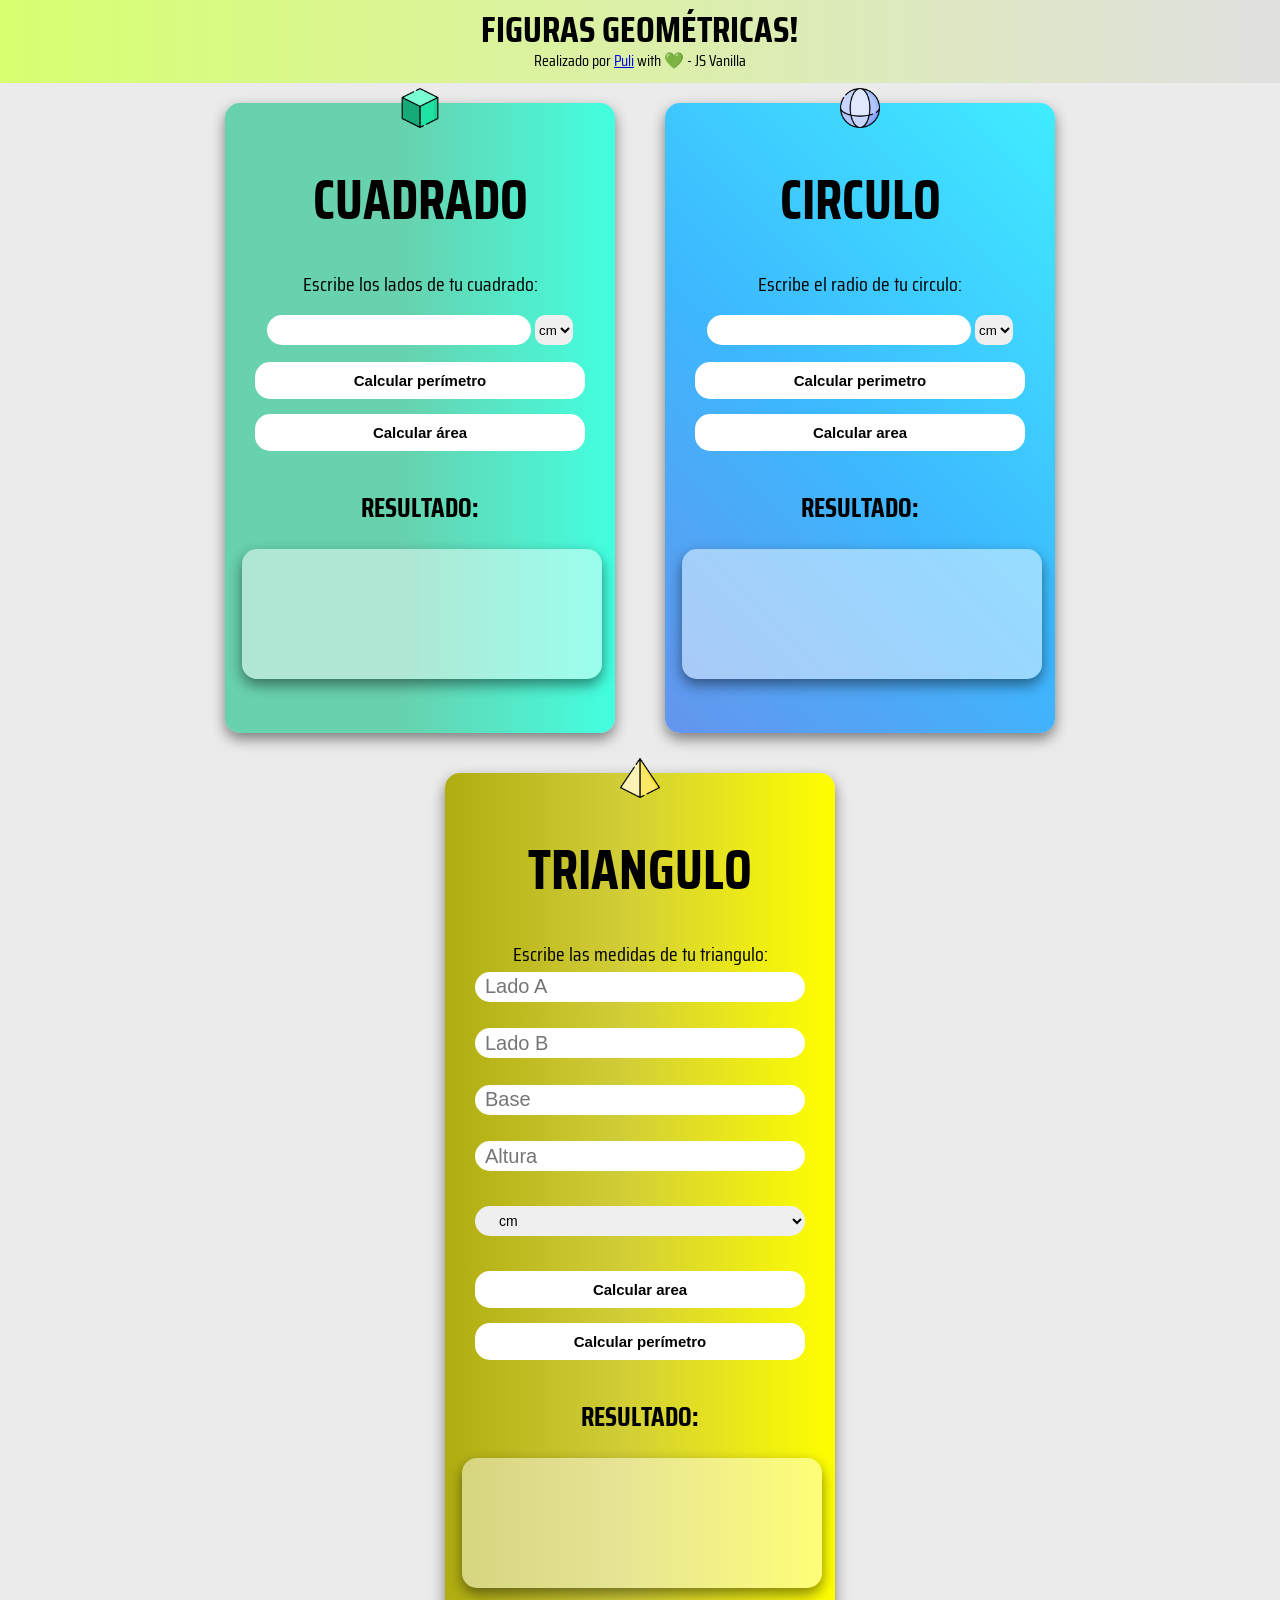
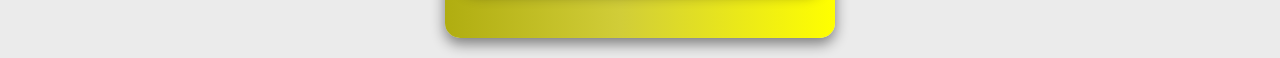
<file: index.html>
<!DOCTYPE html>
<html lang="en">
<head>
    <meta charset="UTF-8">
    <meta http-equiv="X-UA-Compatible" content="IE=edge">
    <meta name="viewport" content="width=device-width, initial-scale=1.0">
    <title>Figuras Geometricas</title>
    <link rel="shortcut icon" href="favicon.ico" type="image/x-icon">
    <link rel="preconnect" href="https://fonts.googleapis.com">
    <link rel="preconnect" href="https://fonts.gstatic.com" crossorigin>
    <link href="https://fonts.googleapis.com/css2?family=Saira+Condensed:wght@300;500;700&display=swap" rel="stylesheet">
    <link rel="stylesheet" href="style.css">
    <link rel="stylesheet" href="desktop.css" media="(min-width:960px)"> 
</head>
<body>
    <header>
        <h1>Figuras Geométricas<b>!</b></h1>
        <p>Realizado por <a href="https://www.linkedin.com/in/emilianooliveto/" target="_blank">Puli</a> with 💚 - JS Vanilla</p>
    </header>

    <main>
        <section class='container-figures'>
        
            <div class="cuadrado">
                <span><img src="cubo.png" alt="" width="40"></span>
                <h2>Cuadrado</h2>
                <label for="input--cuadrado" required>Escribe los lados de tu cuadrado:
                <input type="number" id="input--cuadrado">
                </label>
                <select name="" id="">
                    <option value="">cm</option>
                    <option value="">m</option>
                </select>
                <button onclick="calcularPerimetroCuadrado()">Calcular perímetro</button>
                <button onclick="calcularAreaCuadrado()">Calcular área</button>
                <p class="prf-result-general">Resultado:</p>
                <div class="card-result">
                    <p id='prf-resultado-cuadrado'></p>
                </div>
            </div>
        
            
            <div class="circulo">
                <span><img src="esfera.png" alt="" width="40"></span>
                <h2>Circulo</h2>
                <label for="input--circulo">Escribe el radio de tu circulo:</label>
                <input type="number" id='input--circulo'>
                <select name="" id="">
                    <option value="">cm</option>
                    <option value="">m</option>
                </select>
                <button onclick="calcularPerimetroCirculo()">Calcular perimetro</button>
                <button onclick="calcularAreaCirculo()">Calcular area</button>
                <p class="prf-result-general">Resultado:</p>
                <div class="card-result">
                <p id='prf-resultado-circulo'></p>
                </div>
            </div>

            <div class="triangulo">
                <span><img src="piramide.png" alt="" width="40"></span>
                <h2>Triangulo</h2>
                <label for="input--triangulo">Escribe las medidas de tu triangulo:</label>
                
                <!-- <legend>Lado A:</legend> -->
                <input type="number" id="input--triangulo" placeholder="Lado A">
                
                <!-- <legend>Lado B:</legend> -->
                <input type="number" id="input--triangulo2" placeholder="Lado B">

                <!-- <legend>Base:</legend> -->
                <input type="number" id="input--triangulo3" placeholder="Base">

                <!-- <legend>Altura:</legend> -->
                <input type="number" id="input--triangulo4" placeholder="Altura">
                <select name="" id="">
                    <option value="">cm</option>
                    <option value="">m</option>
                </select>

                <button onclick="calcularAreaTriangulo()">Calcular area</button>
                <button onclick="calcularPerimetroTriangulo()">Calcular perímetro</button>
                <p class="prf-result-general">Resultado:</p>
                <div class="card-result">
                    <p id='prf-resultado-triangulo'></p>
                </div>
            </div>
        </section>
    </main>
    
    <script src="figuras.js"></script>
</body>
</html>
</file>
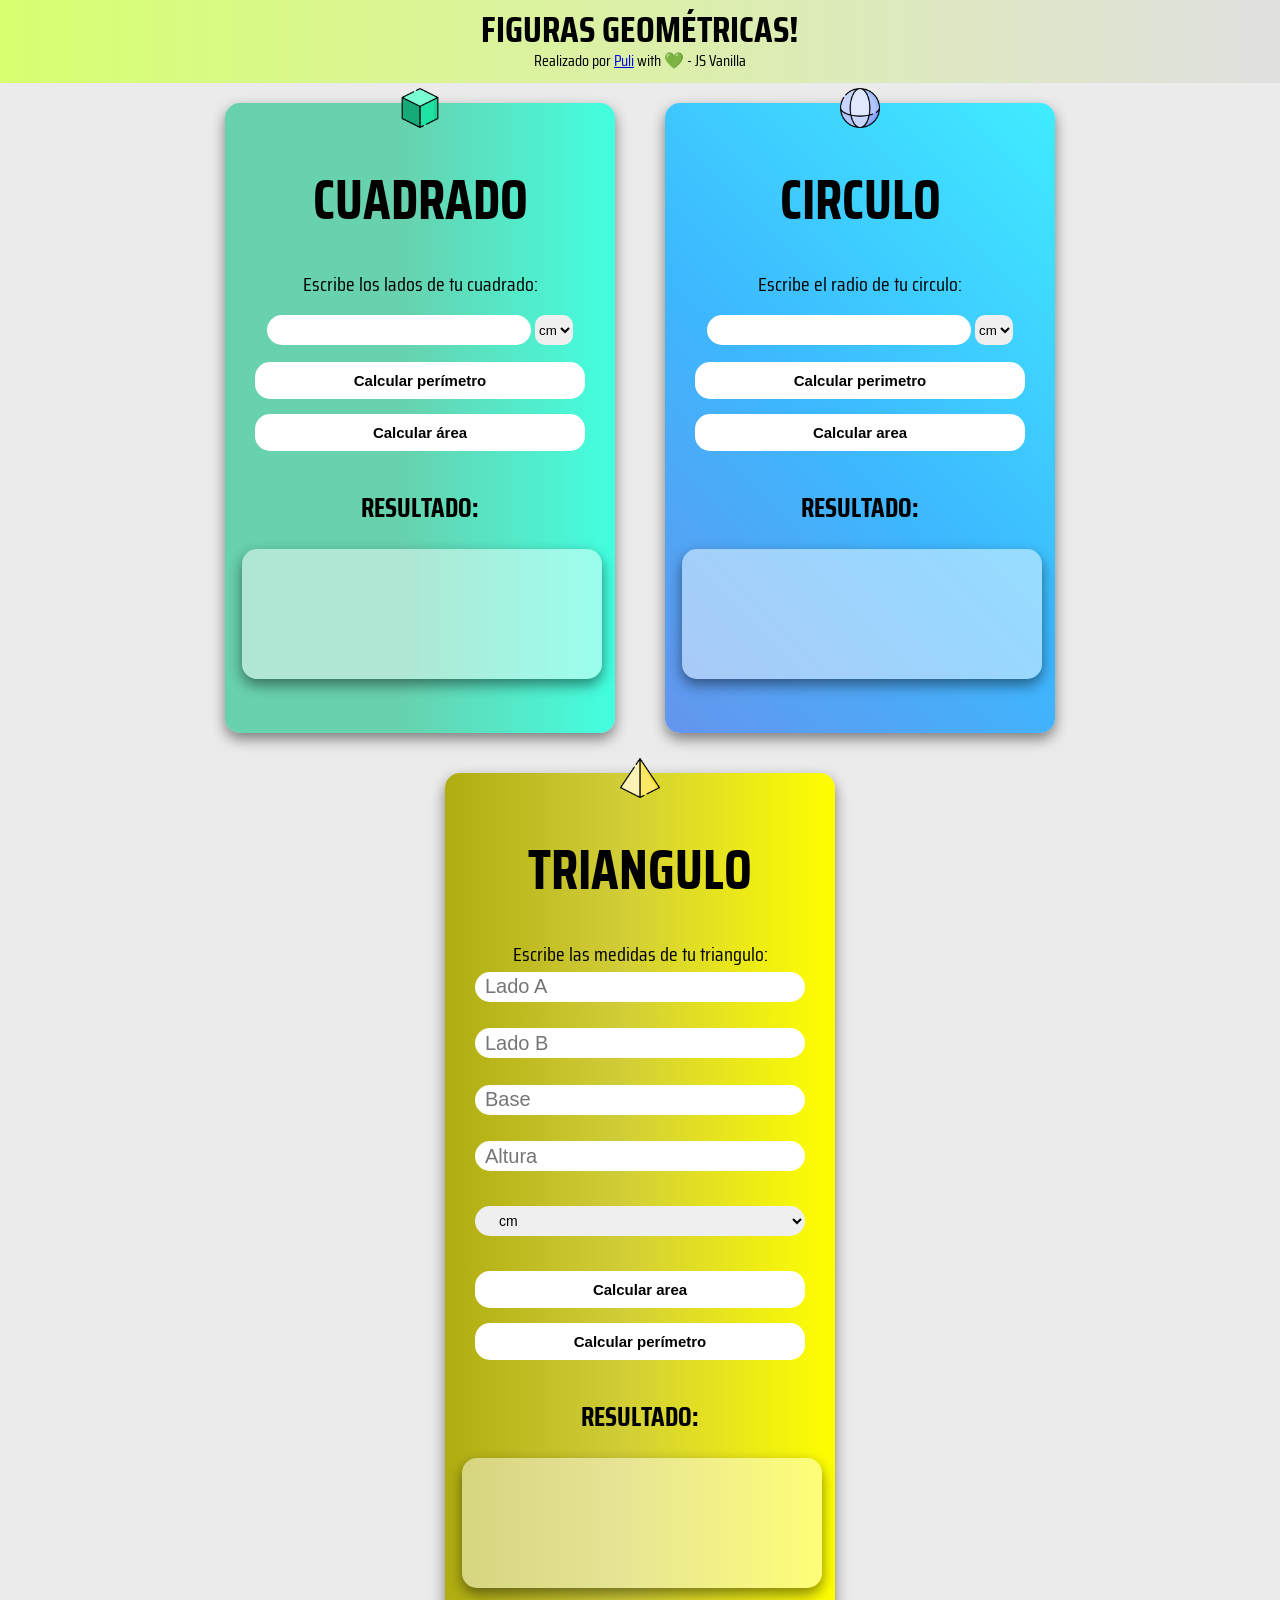
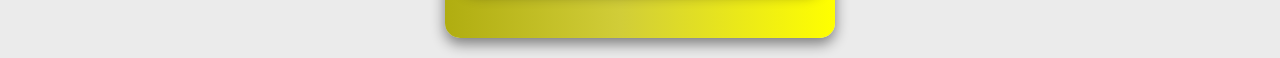
<file: figuras.html>
<!DOCTYPE html>
<html lang="en">
<head>
    <meta charset="UTF-8">
    <meta http-equiv="X-UA-Compatible" content="IE=edge">
    <meta name="viewport" content="width=device-width, initial-scale=1.0">
    <title>Figuras Geometricas</title>
    <link rel="shortcut icon" href="/FigurasGeometricas/favicon.ico" type="image/x-icon">
    <link rel="preconnect" href="https://fonts.googleapis.com">
    <link rel="preconnect" href="https://fonts.gstatic.com" crossorigin>
    <link href="https://fonts.googleapis.com/css2?family=Saira+Condensed:wght@300;500;700&display=swap" rel="stylesheet">
    <link rel="stylesheet" href="style.css">
    <link rel="stylesheet" href="desktop.css" media="(min-width:960px)"> 
</head>
<body>
    <header>
        <h1>Figuras Geométricas<b>!</b></h1>
        <p>Realizado por <a href="https://www.linkedin.com/in/emilianooliveto/" target="_blank">Puli</a> with 💚 - JS Vanilla</p>
    </header>

    <main>
        <section class='container-figures'>
        
            <div class="cuadrado">
                <span><img src="cubo.png" alt="" width="40"></span>
                <h2>Cuadrado</h2>
                <label for="input--cuadrado" required>Escribe los lados de tu cuadrado:
                <input type="number" id="input--cuadrado">
                </label>
                <select name="" id="">
                    <option value="">cm</option>
                    <option value="">m</option>
                </select>
                <button onclick="calcularPerimetroCuadrado()">Calcular perímetro</button>
                <button onclick="calcularAreaCuadrado()">Calcular área</button>
                <p class="prf-result-general">Resultado:</p>
                <div class="card-result">
                    <p id='prf-resultado-cuadrado'></p>
                </div>
            </div>
        
            
            <div class="circulo">
                <span><img src="esfera.png" alt="" width="40"></span>
                <h2>Circulo</h2>
                <label for="input--circulo">Escribe el radio de tu circulo:</label>
                <input type="number" id='input--circulo'>
                <select name="" id="">
                    <option value="">cm</option>
                    <option value="">m</option>
                </select>
                <button onclick="calcularPerimetroCirculo()">Calcular perimetro</button>
                <button onclick="calcularAreaCirculo()">Calcular area</button>
                <p class="prf-result-general">Resultado:</p>
                <div class="card-result">
                <p id='prf-resultado-circulo'></p>
                </div>
            </div>

            <div class="triangulo">
                <span><img src="piramide.png" alt="" width="40"></span>
                <h2>Triangulo</h2>
                <label for="input--triangulo">Escribe las medidas de tu triangulo:</label>
                
                <!-- <legend>Lado A:</legend> -->
                <input type="number" id="input--triangulo" placeholder="Lado A">
                
                <!-- <legend>Lado B:</legend> -->
                <input type="number" id="input--triangulo2" placeholder="Lado B">

                <!-- <legend>Base:</legend> -->
                <input type="number" id="input--triangulo3" placeholder="Base">

                <!-- <legend>Altura:</legend> -->
                <input type="number" id="input--triangulo4" placeholder="Altura">
                <select name="" id="">
                    <option value="">cm</option>
                    <option value="">m</option>
                </select>

                <button onclick="calcularAreaTriangulo()">Calcular area</button>
                <button onclick="calcularPerimetroTriangulo()">Calcular perímetro</button>
                <p class="prf-result-general">Resultado:</p>
                <div class="card-result">
                    <p id='prf-resultado-triangulo'></p>
                </div>
            </div>
        </section>
    </main>
    
    <script src="figuras.js"></script>
</body>
</html>
</file>
<file: style.css>
*{
    margin:0;
    padding:0;
    box-sizing: border-box;
}

html {
    font-size:62.5%;
    font-family: 'Saira Condensed', sans-serif;
}

header {
    text-align:center;
    background:linear-gradient(to right, #D7FF70 0%, #D7FF70 0%, #E0E0E0 100%);
    /* border-bottom:1px dashed black; */
    color:black;
}


header h1{
    font-size:3.7rem;
    text-transform: uppercase;
}

header p{
    font-size:1.6rem;
    position:relative;
    bottom:1rem;
}

section{
    min-width:320px;
    width:100%;
    display:flex;
    flex-direction:column;
    background-color:rgba(221, 221, 221, 0.596);
}
.card-result{
    height:inherit;
    width:inherit;
    background-color:rgba(255, 255, 255, 0.466);
}

#prf-resultado-cuadrado{
    color:black;
}

.prf-result-general{
    margin-top:3.5rem;
    font-size:2.7rem;
    text-transform: uppercase;
    font-weight: bold;
}
section div {
    height: 220px;
    padding:3rem;
    box-shadow:0px 6px 14px 0px rgba(0,0,0,0.47);
    color:Black;
    margin: 2rem 2.5rem;
    font-size:2rem;
    border-radius:1.5rem;
}

section div button {
    background-color: white;
    color: black;
    font-weight:bold;
    font-size:1.5rem;
    padding:1rem;
    border-style:none;
    margin-top:1.5rem;
    border-radius:1.5rem;
    cursor: pointer;
    width:100%;
}

section div h2{
    text-align:center;
    text-transform:uppercase;
    font-size:5.5rem;
    margin-bottom:1.5rem;
    position:relative;
    bottom:25px;
}

section div span {
    position: relative;
    bottom:45px;
    
}

.cuadrado{
    height:inherit;
    background:linear-gradient(to right, #68D1AE 0%, #68D1AE 45%, #42FFE0 100%);
    border-radius:1.5rem;
    margin-top:5rem;
    text-align:center;
    
}


.cuadrado input{
    margin-top:15px;
    display:inline-block;
    width:80%;
    height:3rem;
    font-size:2rem;
    outline:none;
    border-radius:15px;
    border-style:none;
    padding:0 1rem;

}
.cuadrado select{
    height:3rem;
    position:relative;
    bottom:2px;
    border-style:none;
    border-radius:10px;
    /* margin-left:10px; */
    
}


.triangulo {
    height:inherit;
    background:linear-gradient(to right, #B0AD10 0%, #D1CD38 45%, #FFFF00 100%);
    color:black;
    text-align:center;
    
}

.triangulo input {
    width:100%;
    height:3rem;
    font-size:2rem;
    outline:none;
    border-radius:15px;
    border-style:none;
    padding:0 1rem;
    margin-bottom:2.5rem;
    
}



.triangulo select{
    margin-top:1rem;
    width:100%;
    height:3rem;
    font-size:1.4rem;
    outline:none;
    border-radius:15px;
    border-style:none;
    padding:0 2rem;
    margin-bottom:2rem;
}

.circulo {
    height:inherit;
    background:linear-gradient(45deg, #6495ED 0%, #3DB7FF 45%, #40ECFF 100%);
    color:black;
    text-align:center;
}

.circulo input{
    width:80%;
    height:3rem;
    font-size:2rem;
    outline:none;
    border-radius:15px;
    border-style:none;
    padding:0 1rem;
    margin-bottom:1.5rem;
    margin-top:1.5rem;
}


.circulo select{
    /* margin-left:5px; */
    height:3rem;
    position:relative;
    bottom:2px;
    border-style:none;
    border-radius:10px;
    outline:none;
}
</file>
<file: desktop.css>
.container-figures{
    display:flex;
    flex-direction:row;
    flex-wrap:wrap;
    justify-content: center;
}
section div {
    width: 390px;
    
}
section div button{
    transition:0.5s;
}
section div button:hover{
    transform:scale(1.1);
    transition:0.5s;
}
.cuadrado{
    margin-top:2rem;
    height:630px;
}

.card-result{
    width:360px;
    height:130px;
    /* margin:0 auto; */
    position:relative;
    right:38px;
}

.circulo{
    height:630px;
    /* margin:0 auto; */
    margin-top:2rem;
    margin-bottom:2rem;
    
}

section div h2{
    margin-bottom:0;
    margin-top:0;
}

.circulo input {
    margin-bottom:0;
}
</file>
